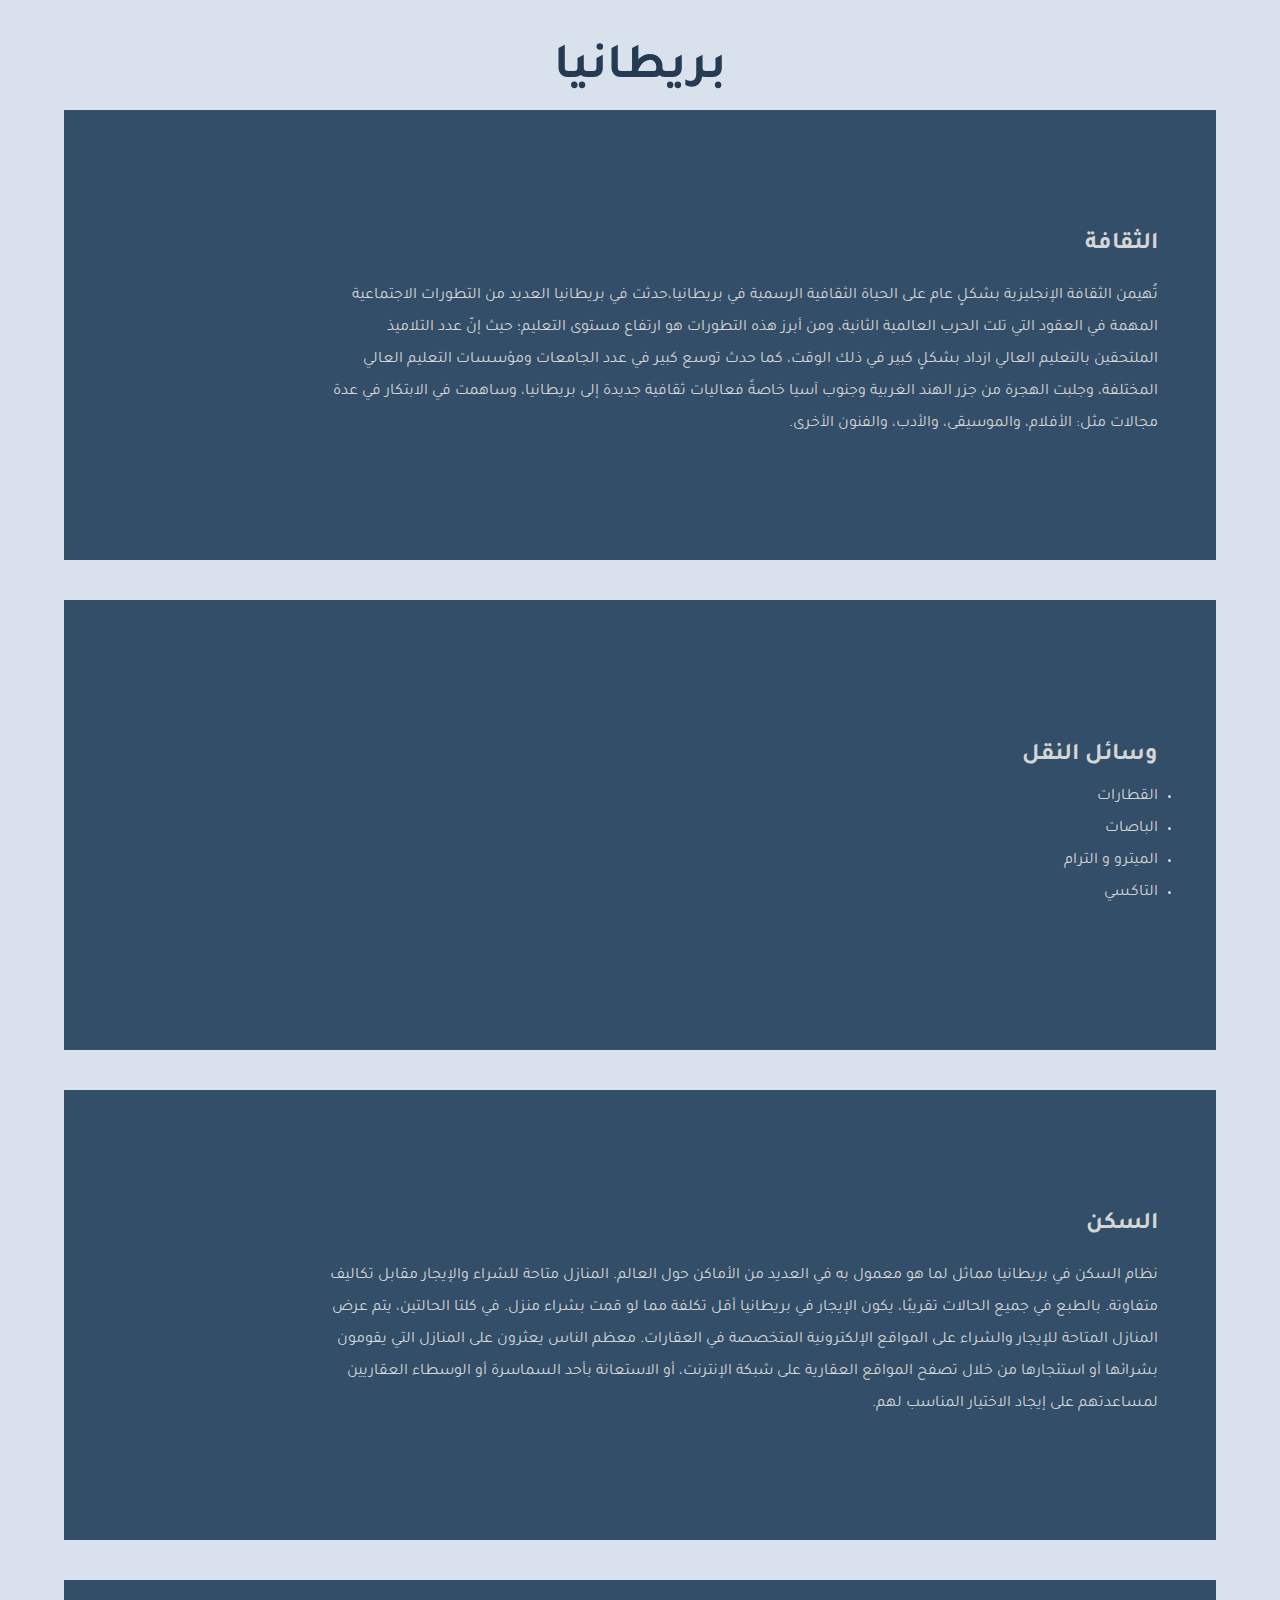
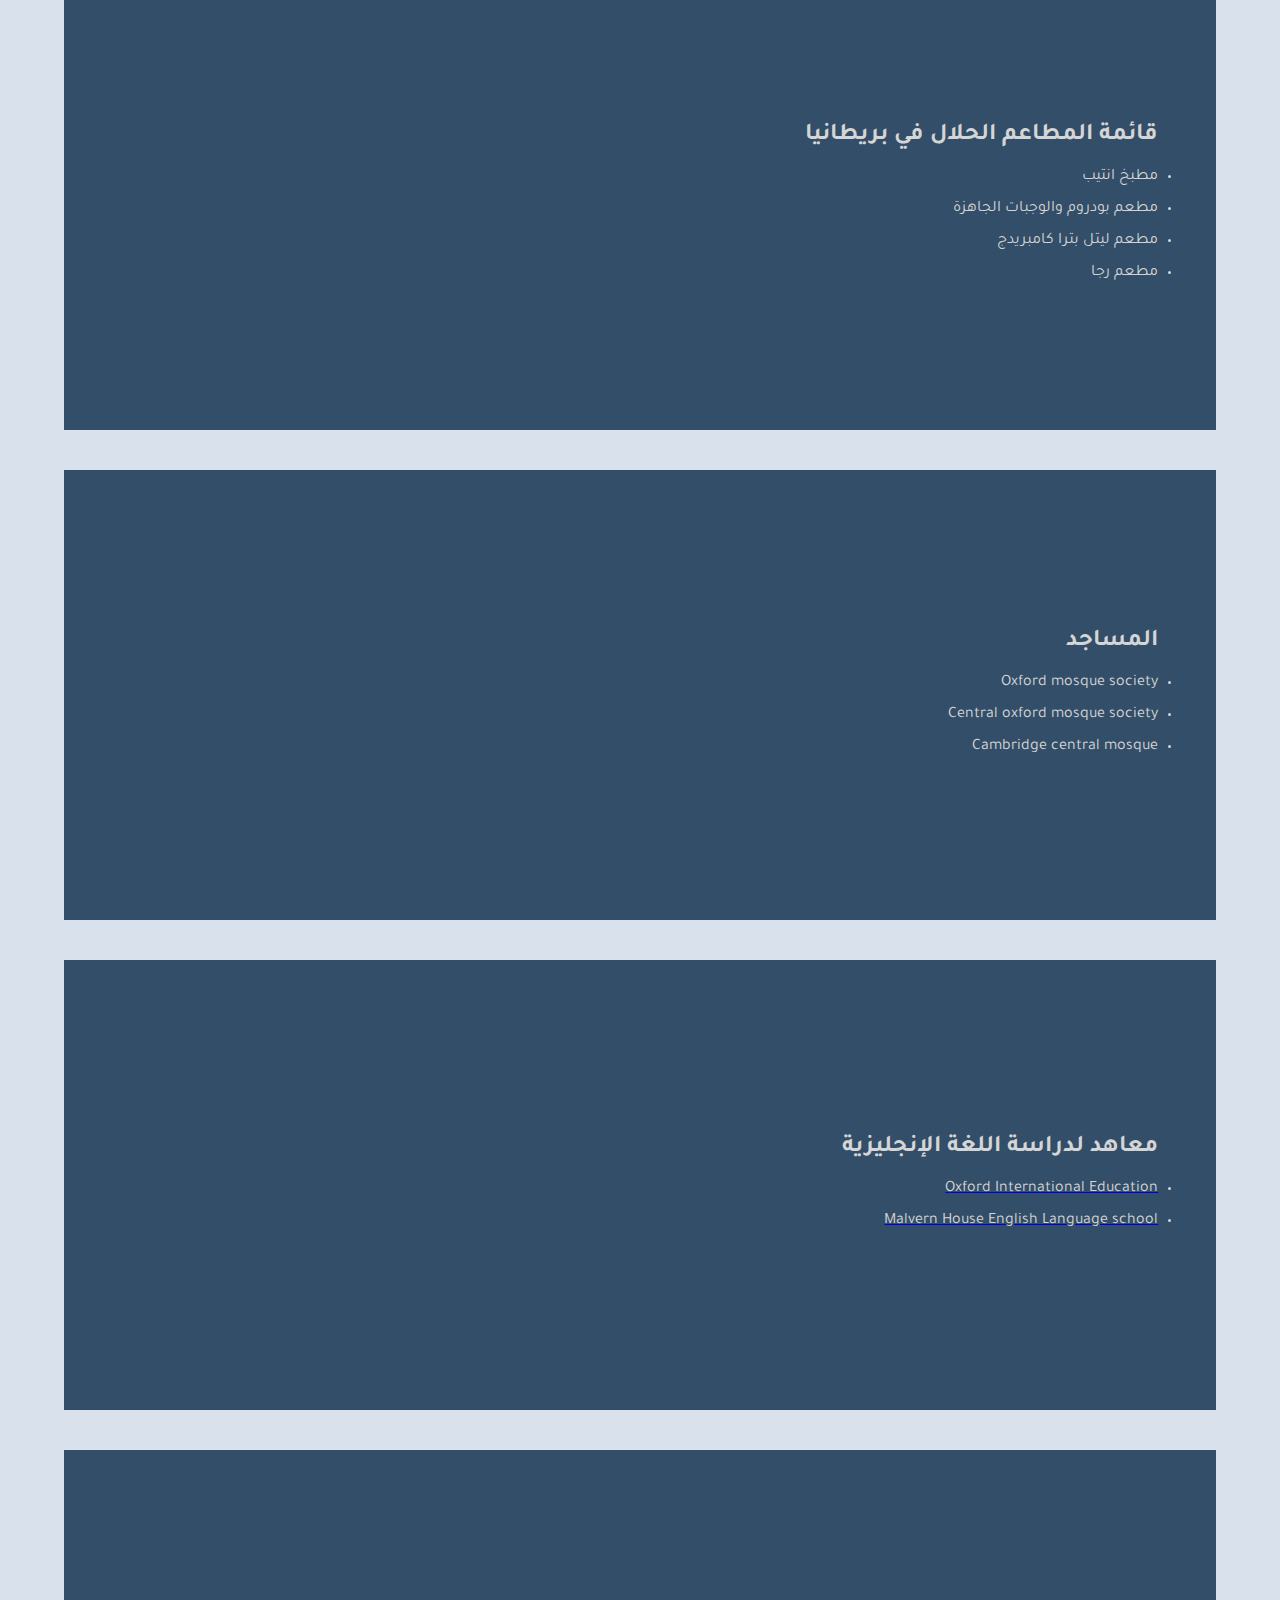
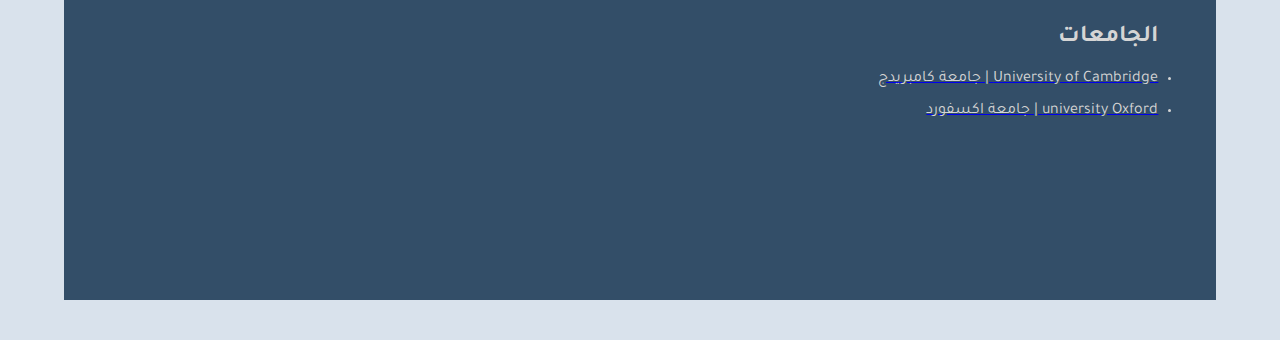
<file: Britain.html>
<!DOCTYPE html>
<html dir="rtl" lang="ar">

<head>
  <meta charset="UTF-8" />
  <meta name="viewport" content="width=device-width, initial-scale=1.0" />
  <meta property="og:title" content="بعثتك أيسر" />
  <meta property="og:description" content="نسهل ونيسر بعثتك بتوفير افضل خيارات المعيشة والسكن .." />
  <meta property="og:image" content="https://i.ibb.co/tMDGsYd/og.jpg" />

  <link rel="stylesheet" href="style1.css" />

  <link rel="stylesheet" href="https://cdnjs.cloudflare.com/ajax/libs/font-awesome/5.15.1/css/all.min.css"
    integrity="sha512-+4zCK9k+qNFUR5X+cKL9EIR+ZOhtIloNl9GIKS57V1MyNsYpYcUrUeQc9vNfzsWfV28IaLL3i96P9sdNyeRssA=="
    crossorigin="anonymous" />
  <title> بريطانيا </title>
</head>

<body>
  <na>
    <!--هنا نحط نفساللست حقت التنقل -->
  </na>
   
  <section id="qualities">
       <h1>بريطانيا </h1>
    <div id='aboutus' class="about-container">
      <section class="about-us">
        <div class="about-content">
          <h3>الثقافة</h3>
          <p>تُهيمن الثقافة الإنجليزية بشكلٍ عام على الحياة الثقافية الرسمية في بريطانيا،حدثت في بريطانيا العديد من التطورات الاجتماعية المهمة في العقود التي تلت الحرب العالمية الثانية، ومن أبرز هذه التطورات هو ارتفاع مستوى التعليم؛ حيث إنّ عدد التلاميذ الملتحقين بالتعليم العالي ازداد بشكلٍ كبير في ذلك الوقت، كما حدث توسع كبير في عدد الجامعات ومؤسسات التعليم العالي المختلفة، وجلبت الهجرة من جزر الهند الغربية وجنوب آسيا خاصةً فعاليات ثقافية جديدة إلى بريطانيا، وساهمت في الابتكار في عدة مجالات مثل: الأفلام، والموسيقى، والأدب، والفنون الأخرى.
          </p>
        </div>
      </section>
    </div>
    </section>
  <section id="qualities">
  <div id='aboutus' class="about-container">
    <section class="about-us">
      <div class="about-content">
        <h3>وسائل النقل</h3>
        <ul>
            <li> القطارات </li>
            <li> الباصات </li>
            <li> الميترو و الترام</li>
            <li> التاكسي</li>
          </ul>
      </div>
    </section>
  </div>
  </section>

  <section id="qualities">
  <div id='aboutus' class="about-container">
    <section class="about-us">
      <div class="about-content">
        <h3>السكن</h3>
        <p> نظام السكن في بريطانيا مماثل لما هو معمول به في العديد من الأماكن حول العالم. المنازل متاحة للشراء والإيجار مقابل تكاليف متفاوتة. بالطبع في جميع الحالات تقريبًا، يكون الإيجار في بريطانيا أقل تكلفة مما لو قمت بشراء منزل. في كلتا الحالتين، يتم عرض المنازل المتاحة للإيجار والشراء على المواقع الإلكترونية المتخصصة في العقارات. معظم الناس يعثرون على المنازل التي يقومون بشرائها أو استئجارها من خلال تصفح المواقع العقارية على شبكة الإنترنت، أو الاستعانة بأحد السماسرة أو الوسطاء العقاريين لمساعدتهم على إيجاد الاختيار المناسب لهم.</p>
      </div>
    </section>
  </div>
  </section>
  <section id="qualities">
  <div id='aboutus' class="about-container">
    <section class="about-us">
      <div class="about-content">
          <h3>قائمة المطاعم الحلال في بريطانيا </h3>
          <ul>
          <li>مطبخ انتيب </li>
          <li>مطعم  بودروم والوجبات الجاهزة  </li>
          <li> مطعم ليتل بترا كامبريدج</li>
          <li> مطعم رجا</li>
        </ul>
      </div>
    </section>
  </div>
</section>
<section id="qualities">
  <div id='aboutus' class="about-container">
    <section class="about-us">
      <div class="about-content">
          <h3>المساجد </h3>
          <ul>
      <li> Oxford mosque society </li>
      <li>Central oxford mosque society </li>
      <li> Cambridge central mosque </li>
      </ul>
    </div>
  </section>
</div>
</section>

     <section id="qualities">
  <div id='aboutus' class="about-container">
    <section class="about-us">
      <div class="about-content">
        <h3> معاهد لدراسة اللغة الإنجليزية </h3>
        <ul>
            <li>  <a href="https://www.findcourse.com/ar/language/course/86693?csd=02/06/2023&w=1&accid=0&trid=0&addin=0&weekacc=1" ><font color="#d5d5d5">Oxford International Education </font> </a></li>
            
            <li> <a href="https://www.findcourse.com/ar/language/course/1309?csd=02/06/2023&w=1&accid=0&trid=0&addin=0&weekacc=1" ><font color="#d5d5d5">Malvern House English Language school</font></a></li>
          </ul>
      </div>
    </section>
  </div>
  </section>
   
    
    
  <section id="qualities">
  <div id='aboutus' class="about-container">
    <section class="about-us">
      <div class="about-content">
        <h3>الجامعات</h3>
       <ul>
      <li> <a href="Cambridge.html"> <font color="#d5d5d5"> University of Cambridge | جامعة كامبريدج </font> </a> </li>
           <li> <a href="Oxford.html"><font color="#d5d5d5"> university Oxford | جامعة اكسفورد </font> </a> </li>
      
      </ul>
      </div>
    </section>
  </div>
</section>

    
</body>

</html>
</file>
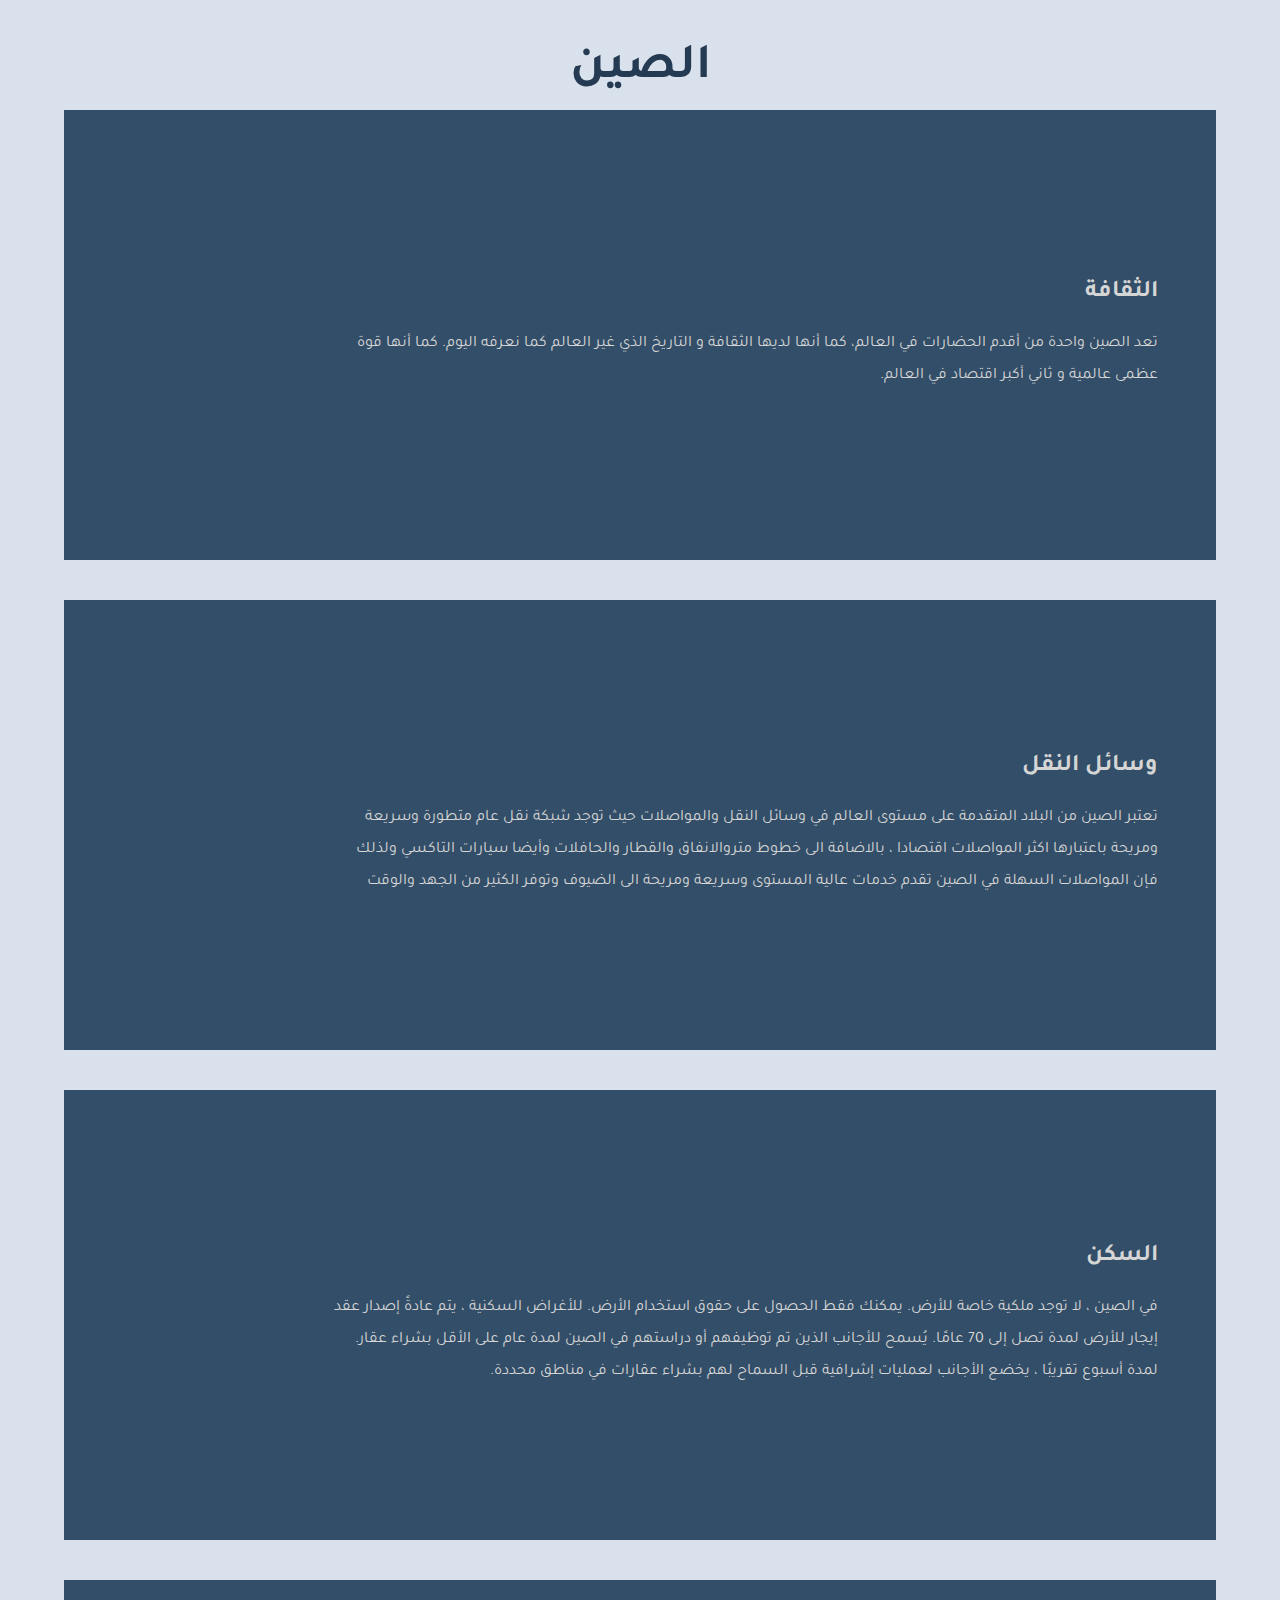
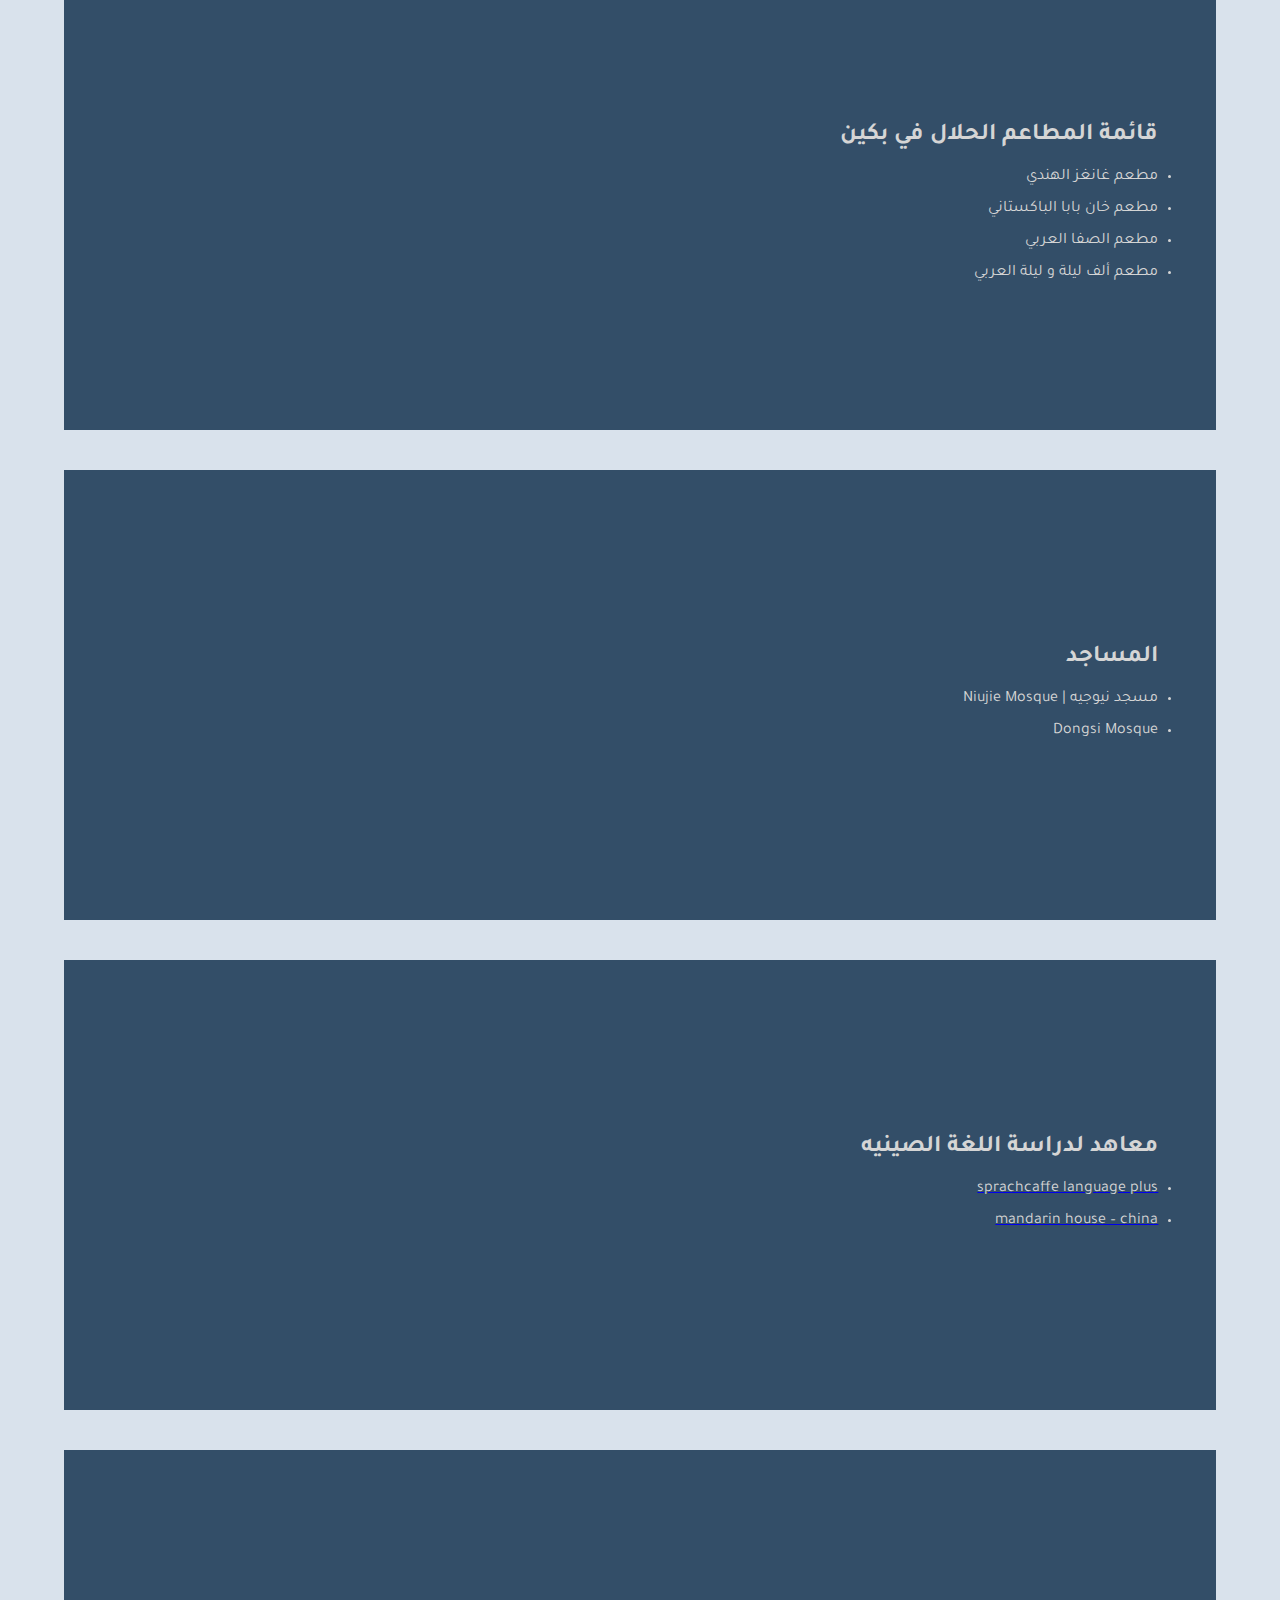
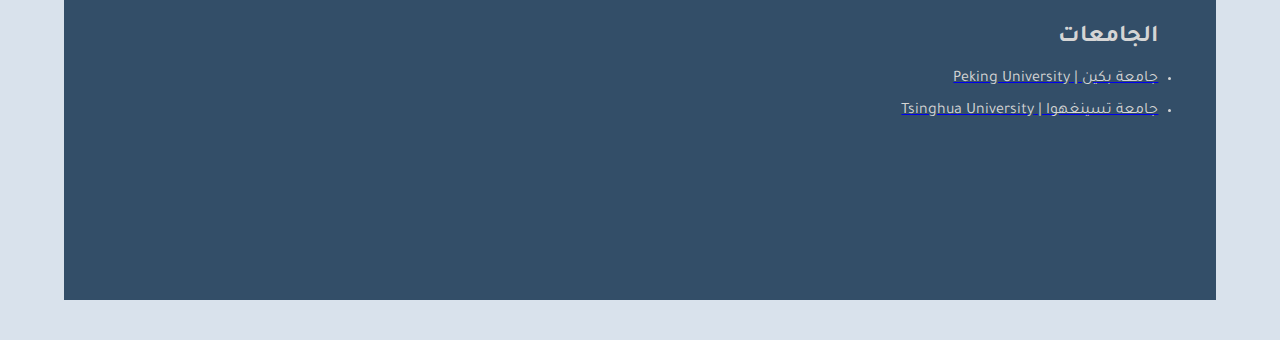
<file: China.html>
<!DOCTYPE html>
<html dir="rtl" lang="ar">

<head>
  <meta charset="UTF-8" />
  <meta name="viewport" content="width=device-width, initial-scale=1.0" />
  <meta property="og:title" content="بعثتك أيسر" />
  <meta property="og:description" content="نسهل ونيسر بعثتك بتوفير افضل خيارات المعيشة والسكن .." />
  <meta property="og:image" content="https://i.ibb.co/tMDGsYd/og.jpg" />

  <link rel="stylesheet" href="style1.css" />

  <link rel="stylesheet" href="https://cdnjs.cloudflare.com/ajax/libs/font-awesome/5.15.1/css/all.min.css"
    integrity="sha512-+4zCK9k+qNFUR5X+cKL9EIR+ZOhtIloNl9GIKS57V1MyNsYpYcUrUeQc9vNfzsWfV28IaLL3i96P9sdNyeRssA=="
    crossorigin="anonymous" />
  <title> الصين </title>
</head>

<body>
  <na>
    <!--هنا نحط نفساللست حقت التنقل -->
  </na>
   
  <section id="qualities">
       <h1>الصين </h1>
    <div id='aboutus' class="about-container">
      <section class="about-us">
        <div class="about-content">
          <h3>الثقافة</h3>
          <p>
        تعد الصين واحدة من أقدم الحضارات في العالم، كما أنها لديها الثقافة و التاريخ الذي غير العالم كما نعرفه اليوم.
              كما أنها قوة عظمى عالمية  و ثاني أكبر اقتصاد في العالم.
          </p>
        </div>
      </section>
    </div>
    </section>
  <section id="qualities">
  <div id='aboutus' class="about-container">
    <section class="about-us">
      <div class="about-content">
        <h3>وسائل النقل</h3>
        <p> 
           تعتبر الصين من البلاد المتقدمة على مستوى العالم في وسائل النقل والمواصلات حيث توجد شبكة نقل عام متطورة وسريعة 
ومريحة باعتبارها اكثر المواصلات اقتصادا ، بالاضافة الى خطوط متروالانفاق والقطار والحافلات وأيضا سيارات التاكسي ولذلك فإن المواصلات السهلة في الصين تقدم خدمات عالية المستوى وسريعة ومريحة الى الضيوف وتوفر الكثير من الجهد والوقت
          </p>
      </div>
    </section>
  </div>
  </section>

  <section id="qualities">
  <div id='aboutus' class="about-container">
    <section class="about-us">
      <div class="about-content">
        <h3>السكن</h3>
        <p>في الصين ، لا توجد ملكية خاصة للأرض. يمكنك فقط الحصول على حقوق استخدام الأرض. للأغراض السكنية ، يتم عادةً إصدار عقد إيجار للأرض لمدة تصل إلى 70 عامًا.

يُسمح للأجانب الذين تم توظيفهم أو دراستهم في الصين لمدة عام على الأقل بشراء عقار. لمدة أسبوع تقريبًا ، يخضع الأجانب لعمليات إشرافية قبل السماح لهم بشراء عقارات في مناطق محددة. 
          </p>
      </div>
    </section>
  </div>
  </section>
  <section id="qualities">
  <div id='aboutus' class="about-container">
    <section class="about-us">
      <div class="about-content">
          <h3>قائمة المطاعم الحلال في بكين </h3>
          <ul>
          <li>مطعم غانغز الهندي</li>
          <li>مطعم خان بابا الباكستاني</li>
          <li> مطعم الصفا العربي </li>
          <li>مطعم ألف ليلة و ليلة العربي</li>
        </ul>
      </div>
    </section>
  </div>
</section>
<section id="qualities">
  <div id='aboutus' class="about-container">
    <section class="about-us">
      <div class="about-content">
          <h3>المساجد </h3>
          <ul>
      <li> مسجد نيوجيه | Niujie Mosque</li>
      <li>Dongsi Mosque</li>
      
      </ul>
    </div>
  </section>
</div>
</section>

     <section id="qualities">
  <div id='aboutus' class="about-container">
    <section class="about-us">
      <div class="about-content">
        <h3> معاهد لدراسة اللغة الصينيه </h3>
          <ul>
            <li>  <a href="https://www.sprachcaffe.com/english/adults-chinese-courses-china/beijing.htm" ><font color="#d5d5d5">sprachcaffe language plus </font> </a></li>
            
            <li> <a href="https://mandarinhouse.com" ><font color="#d5d5d5">mandarin house – china</font></a></li>
          </ul>
      </div>
    </section>
  </div>
  </section>
   
    
    
  <section id="qualities">
  <div id='aboutus' class="about-container">
    <section class="about-us">
      <div class="about-content">
        <h3>الجامعات</h3>
       <ul>
      <li> <a href="PKU.html"> <font color="#d5d5d5">جامعة بكين | Peking University </font> </a> </li>
           <li> <a href="TU.html"><font color="#d5d5d5">جامعة تسينغهوا | Tsinghua University</font> </a> </li>
      
      </ul>
      </div>
    </section>
  </div>
</section>

    
</body>

</html>
</file>
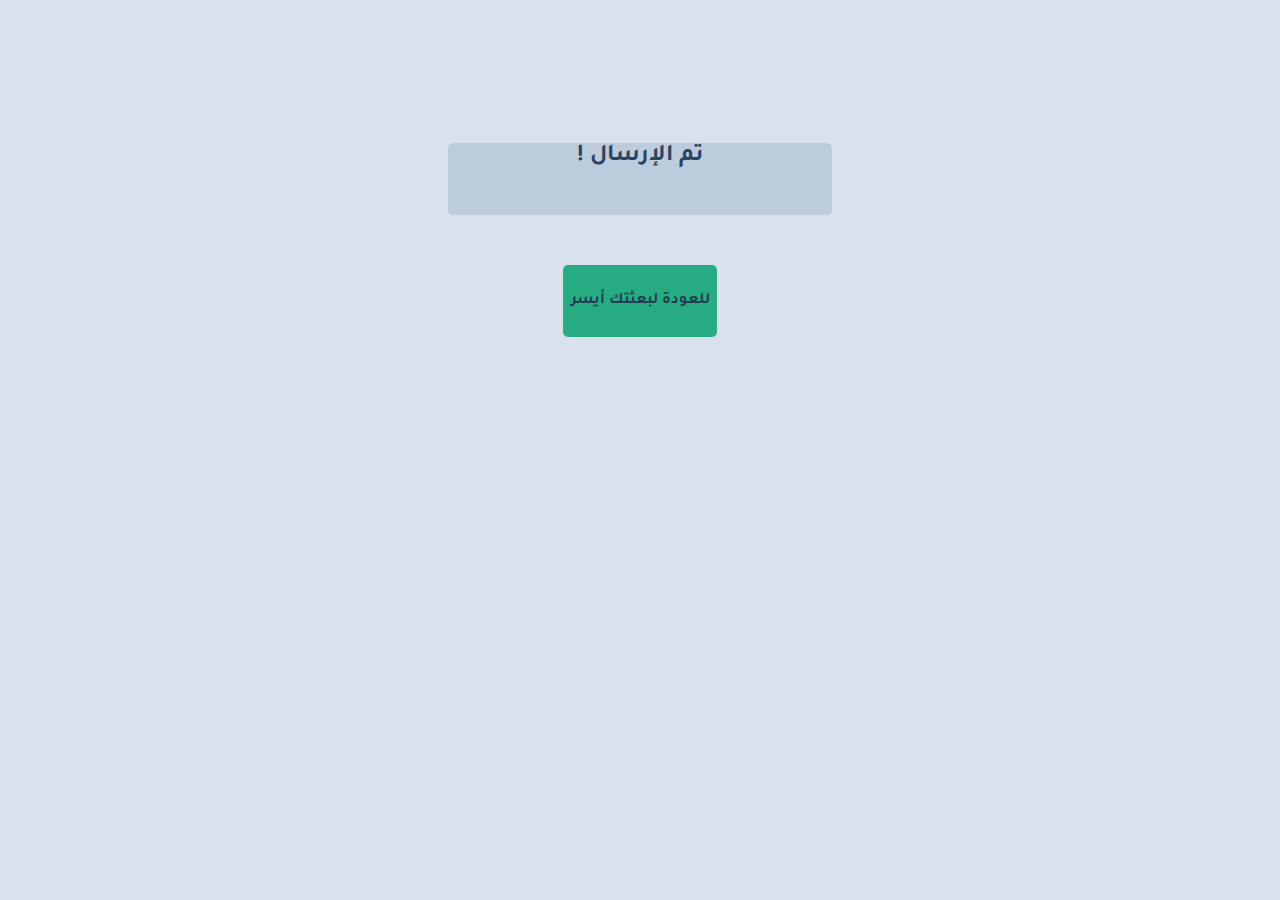
<file: Reception.html>
<!DOCTYPE html>
<!--عشان يكون من اليمين لليسار-->
<html dir="rtl" lang="ar">
  <head>
    <meta charset="UTF-8" />
    <meta name="viewport" content="width=device-width, initial-scale=1.0" />
    <link rel="stylesheet" href="style.css" />
    <link rel="stylesheet" href="https://cdnjs.cloudflare.com/ajax/libs/font-awesome/5.15.1/css/all.min.css" integrity="sha512-+4zCK9k+qNFUR5X+cKL9EIR+ZOhtIloNl9GIKS57V1MyNsYpYcUrUeQc9vNfzsWfV28IaLL3i96P9sdNyeRssA==" crossorigin="anonymous" />
    <title>بعثتك أيسر</title>
  </head>
  <body>
    <section id="qualities2">
      <div id='aboutus2' class="about-container2">
      <h3>
        تم الإرسال !</h3>
    </div>
       
    <form action="index.html">
    <button class="btn2" type='submit'>للعودة لبعثتك أيسر</button>
    </form>
  </section>
</body>
</html>
</file>
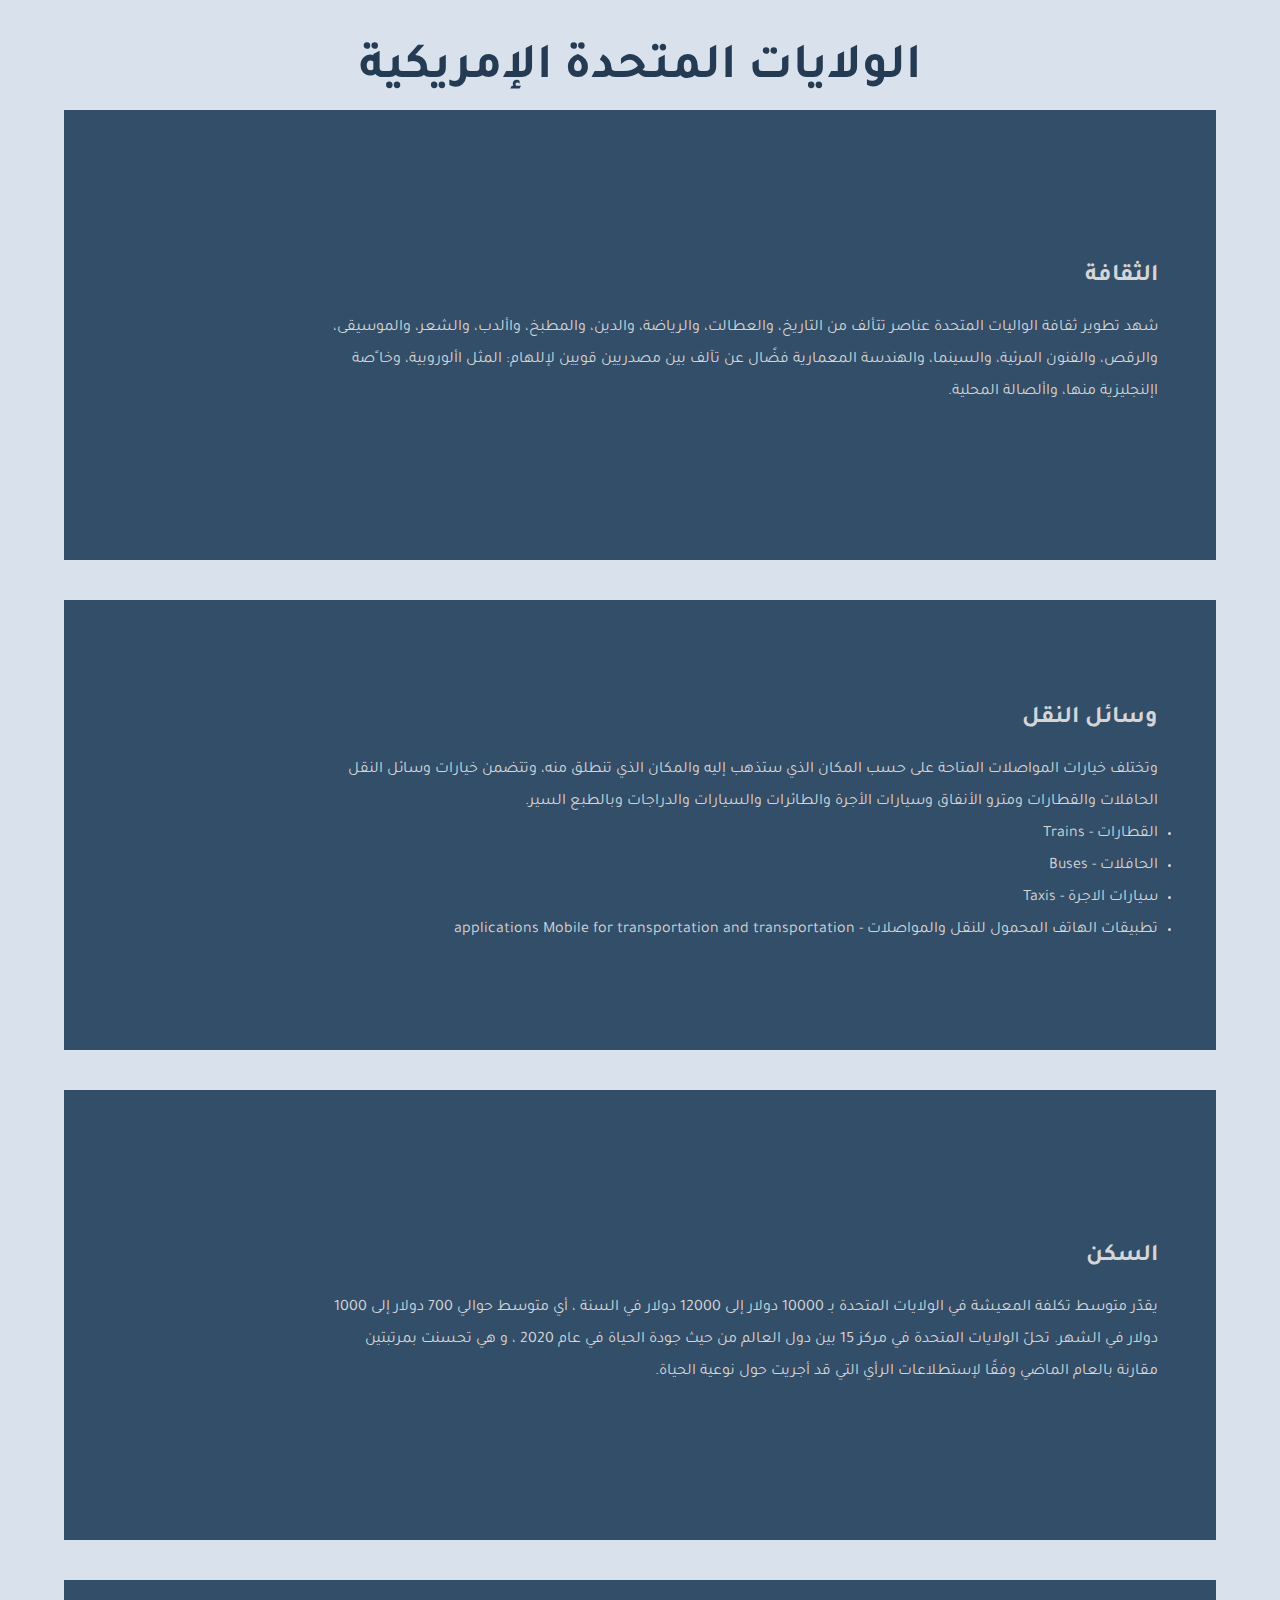
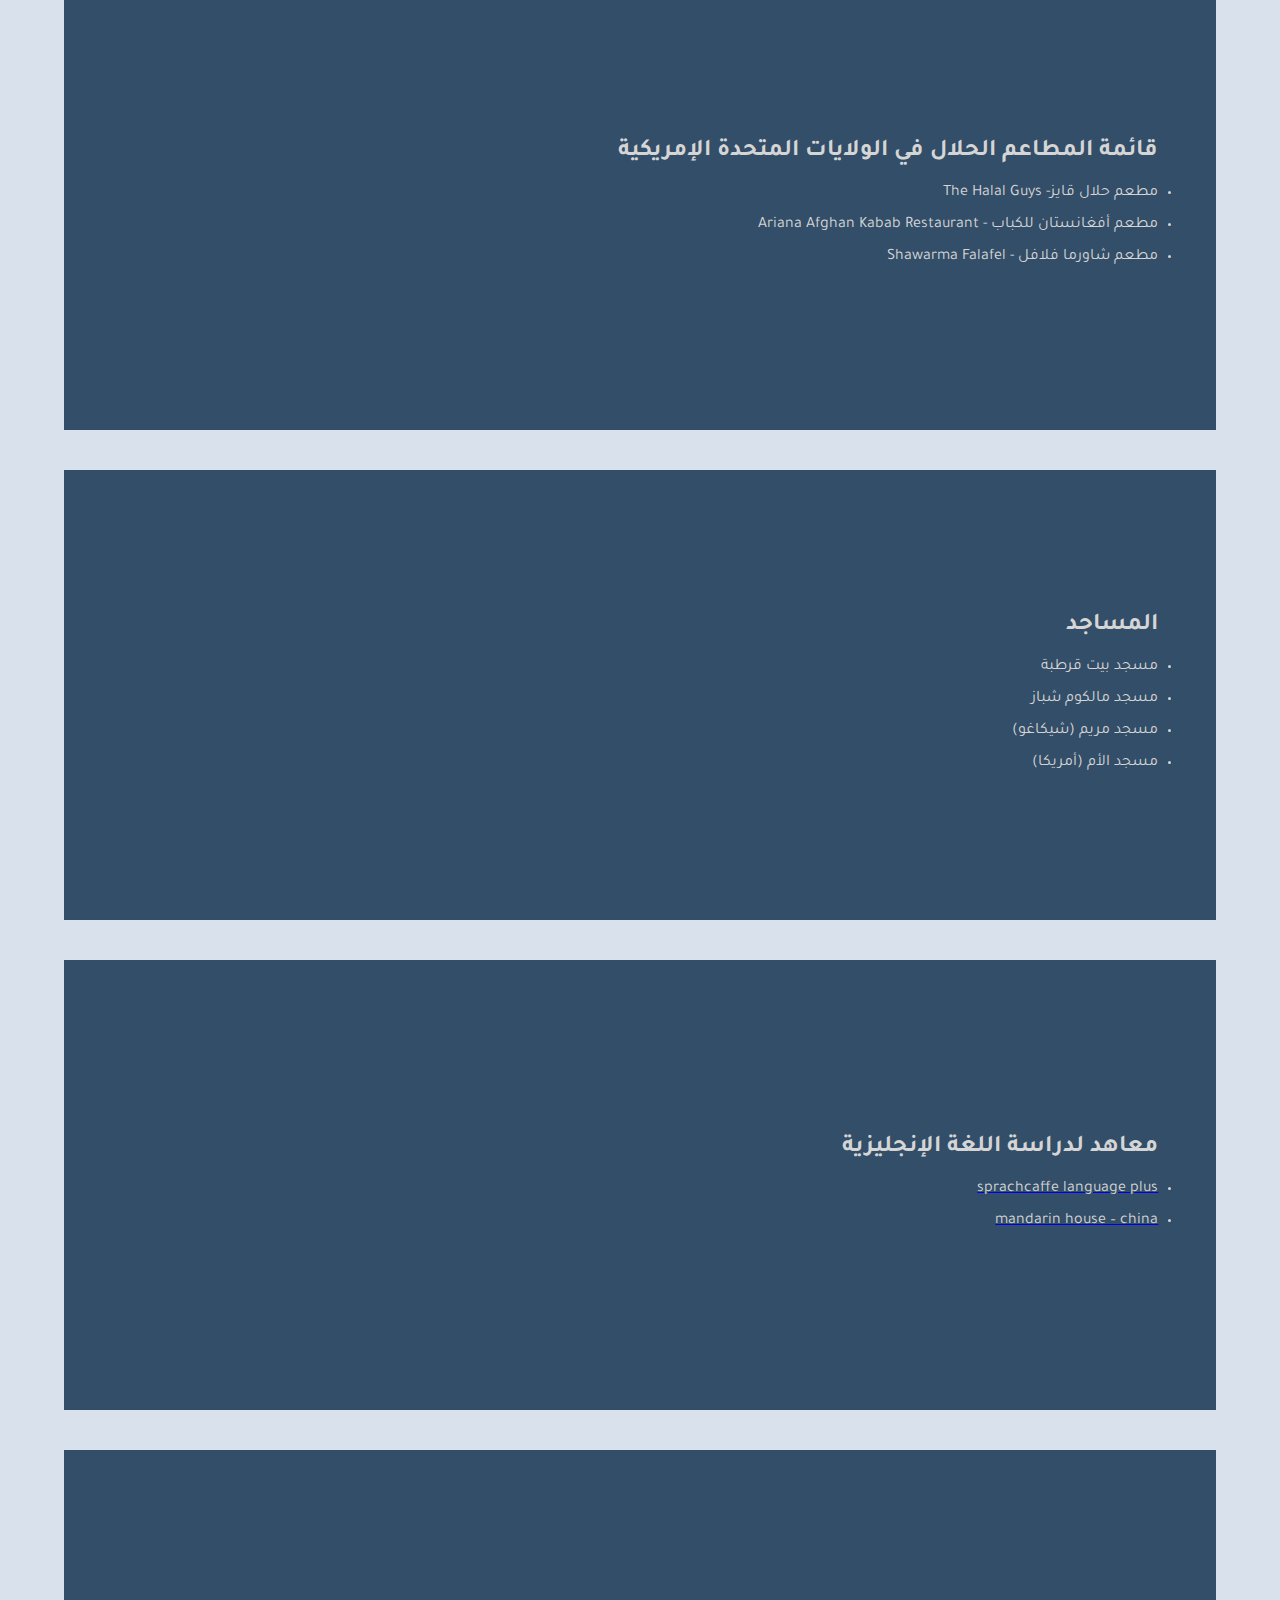
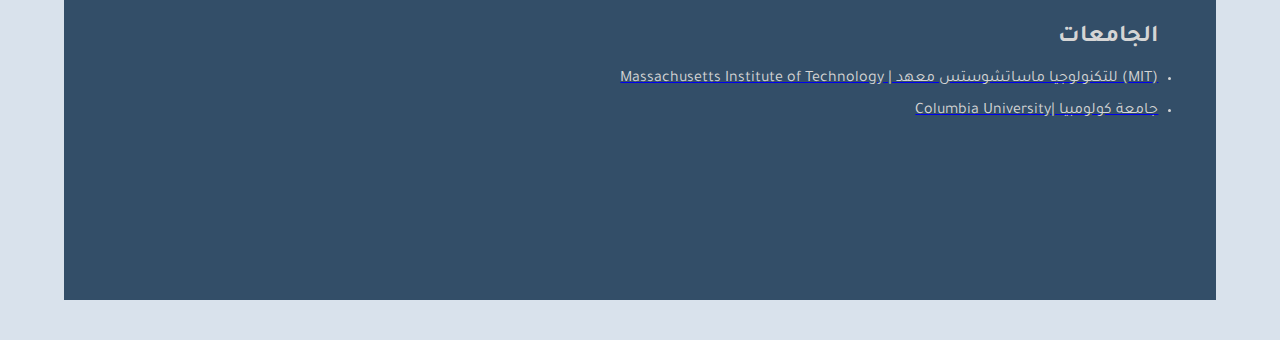
<file: USA.html>
<!DOCTYPE html>
<html dir="rtl" lang="ar">

<head>
  <meta charset="UTF-8" />
  <meta name="viewport" content="width=device-width, initial-scale=1.0" />
  <meta property="og:title" content="بعثتك أيسر" />
  <meta property="og:description" content="نسهل ونيسر بعثتك بتوفير افضل خيارات المعيشة والسكن .." />
  <meta property="og:image" content="https://i.ibb.co/tMDGsYd/og.jpg" />

  <link rel="stylesheet" href="style1.css" />

  <link rel="stylesheet" href="https://cdnjs.cloudflare.com/ajax/libs/font-awesome/5.15.1/css/all.min.css"
    integrity="sha512-+4zCK9k+qNFUR5X+cKL9EIR+ZOhtIloNl9GIKS57V1MyNsYpYcUrUeQc9vNfzsWfV28IaLL3i96P9sdNyeRssA=="
    crossorigin="anonymous" />
  <title> الولايات المتحدة الإمريكية </title>
</head>

<body>
  <na>
    <!--هنا نحط نفساللست حقت التنقل -->
  </na>
   
  <section id="qualities">
       <h1>الولايات المتحدة الإمريكية  </h1>
    <div id='aboutus' class="about-container">
      <section class="about-us">
        <div class="about-content">
          <h3>الثقافة</h3>
          <p>شهد تطوير ثقافة الواليات المتحدة عناصر تتألف من التاريخ، والعطالت، والرياضة، والدين، والمطبخ، 
            واألدب، والشعر، والموسيقى، والرقص، والفنون المرئية، والسينما، والهندسة المعمارية فضًال عن تآلف بين
            مصدريين قويين لإللهام: المثل األوروبية، وخا ًصة اإلنجليزية منها، واألصالة المحلية.
          </p>
        </div>
      </section>
    </div>
    </section>
  <section id="qualities">
  <div id='aboutus' class="about-container">
    <section class="about-us">
      <div class="about-content">
        <h3>وسائل النقل</h3>
        <p> وتختلف خيارات المواصلات المتاحة على حسب المكان الذي ستذهب إليه والمكان الذي تنطلق منه، وتتضمن خيارات وسائل النقل الحافلات والقطارات ومترو الأنفاق وسيارات الأجرة والطائرات والسيارات والدراجات وبالطبع السير. </p>
            <ul>
                <li>القطارات - Trains</li>
                <li>الحافلات - Buses</li>
                <li>سيارات الاجرة - Taxis</li>
                <li>تطبيقات الهاتف المحمول للنقل والمواصلات -  applications Mobile for transportation and transportation</li>
              </ul>
      </div>
    </section>
  </div>
  </section>

  <section id="qualities">
  <div id='aboutus' class="about-container">
    <section class="about-us">
      <div class="about-content">
        <h3>السكن</h3>
        <p>يقدّر متوسط ​​تكلفة المعيشة في الولايات المتحدة بـ 10000 دولار إلى 12000 دولار في السنة ، أي متوسط ​​حوالي 700 دولار إلى 1000 دولار في الشهر. تحلّ الولايات المتحدة في مركز 15 بين دول العالم من حيث جودة الحياة في عام 2020 ، و هي تحسنت بمرتبتين مقارنة بالعام الماضي وفقًا لإستطلاعات الرأي التي قد أجريت حول نوعية الحياة.</p>
      </div>
    </section>
  </div>
  </section>
  <section id="qualities">
  <div id='aboutus' class="about-container">
    <section class="about-us">
      <div class="about-content">
          <h3>قائمة المطاعم الحلال في الولايات المتحدة الإمريكية </h3>
          <ul>
          <li>مطعم حلال قايز- The Halal Guys</li>
          <li>مطعم أفغانستان للكباب - Ariana Afghan Kabab Restaurant</li>
          <li> مطعم شاورما فلافل - Shawarma Falafel </li>
        </ul>
      </div>
    </section>
  </div>
</section>
<section id="qualities">
  <div id='aboutus' class="about-container">
    <section class="about-us">
      <div class="about-content">
          <h3>المساجد </h3>
          <ul>
      <li> مسجد بيت قرطبة </li>
      <li> مسجد مالكوم شباز</li>
      <li> مسجد مريم (شيكاغو)  </li>
      <li> مسجد الأم (أمريكا)   </li>
      </ul>
    </div>
  </section>
</div>
</section>

     <section id="qualities">
  <div id='aboutus' class="about-container">
    <section class="about-us">
      <div class="about-content">
        <h3> معاهد لدراسة اللغة الإنجليزية </h3>
          <ul>
            <li>  <a href="https://www.findcourse.com/ar/language/list/US?st=114&countrycode=sa&gclid=Cj0KCQiAiJSeBhCCARIsAHnAzT84sNhnGq0zdvUTzHf7GmXwU7u3F8-DKv8Ny27loZaNV5ZcAmt7gzQaAhiUEALw_wcB" ><font color="#d5d5d5">sprachcaffe language plus </font> </a></li>
            
            <li> <a href="https://www.lingofinder.com/ar/united-kingdom/cambridge-1790/" ><font color="#d5d5d5">mandarin house – china</font></a></li>
          </ul>
      </div>
    </section>
  </div>
  </section>
   
    
    
  <section id="qualities">
  <div id='aboutus' class="about-container">
    <section class="about-us">
      <div class="about-content">
        <h3>الجامعات</h3>
       <ul>
      <li> <a href="MIT.html"> <font color="#d5d5d5">(MIT) للتكنولوجيا ماساتشوستس معهد | Massachusetts Institute of Technology </font> </a> </li>
           <li> <a href="Col.html"><font color="#d5d5d5"> جامعة كولومبيا |Columbia University</font> </a> </li>
      
      </ul>
      </div>
    </section>
  </div>
</section>

    
</body>

</html>
</file>
<file: style1.css>
@import url("https://fonts.googleapis.com/css2?family=Kufam:wght@700&family=Tajawal:wght@400;700&display=swap");

* {
  margin: 0;
  padding: 0;
  box-sizing: border-box;
}

html {
  font-size: 10px;
  scroll-behavior: smooth;
}
body {
  font-family: "Tajawal", sans-serif;
  background: #d9e2ec;
  overflow-x: hidden;
}

h1 {
  font-size: 5rem;
  margin-bottom: 1rem;
  color: #243b53;
  text-align: center;
}

h1 span {
  color: #27ab83;
}

h2 {
  color: #243b53;
  font-size: 3.4rem;
  margin-bottom: 1rem;
  text-align: right;
}

h3 {
  color: #d5d5d5;
  font-size: 2.4rem;
  margin-bottom: 1rem;
  text-align: right;
}
h4 {
  font-size: 2rem;
  width: 40%;
  line-height: 1.8;
  margin-bottom: 2rem;
  color: #d5d5d5;
  text-align: right;
}

p {
  font-size: 1.6rem;
  color: #345375;
  line-height: 2;
  text-align: right;
}
li {
  font-size: 1.6rem;
  color: #d5d5d5;
  line-height: 2;
  text-align: right;
}

/* Nav Section */
.nav-container {
  background: #334e68;
  color: #f0f4f8;
}

nav {
  width: 90%;
  max-width: 1366px;
  margin: 0 auto;
  display: flex;
  justify-content: space-between;
  align-items: center;
  min-height: 10vh;
  font-size: 1.6rem;
}

nav .logo {
  font-family: "Kufam", cursive;
  font-weight: bold;
  flex: 3;
  color: #f0f4f8;
}

nav ul {
  display: flex;
  list-style-type: none;
  justify-content: space-between;
  flex: 1;
}

nav ul li a {
  color: #f0f4f8;
  text-decoration: none;
}

/* Hero Section */

.hero {
  height: 90vh;
  position: relative;
}

.hero::after {
  content: "";
  position: absolute;
  top: 0;
  left: 0;
  bottom: 0;
  z-index: -1;
  right: 0;
  background-image: linear-gradient(
      90deg,
      rgba(51, 78, 104, 0.2) 0%,
      rgba(20, 63, 92, 0.8) 20%
    ),
    url("./images/background.jpg");

  animation: herobg 3s ease-in;
  background-position: center;
}

.content {
  width: 90%;
  max-width: 1366px;
  margin: 0 auto;
  display: flex;
  flex-direction: column;
  justify-content: center;
  align-items: flex-start;
  height: 90vh;
}

.btn {
  font-family: inherit;
  font-size: 1.6rem;
  font-weight: bold;
  padding: 0.75rem 3rem;
  border-radius: 0.5rem;
  border: none;
  color: #243b53;
  background: #27ab83;
  text-decoration: none;
}

.btn:hover {
  background: #239673;
}

.btn:active {
  scale: 0.98;
}

/* Qualities Section */
#qualities {
  width: 90%;
  max-width: 1366px;
  margin: 4rem auto;
  height: 100%;
  min-height: 50vh;
  display: flex;
  flex-direction: column;
  justify-content: center;
  text-align: center;
}

.qualities-container {
  display: flex;
  justify-content: space-between;
  grid-gap: 2rem;
  padding-top: 5rem;
}

.quality {
  background: #bcccdc;
  padding: 4rem 0;
  width: 30%;
}

.quality p {
  text-align: center;
  width: 70%;
  margin: 1rem auto;
}

.header-container {
  display: flex;
  align-items: center;
  justify-content: center;
}

i {
  color: #27ab83;
  font-size: 2.4rem;
  margin-left: 1rem;
  opacity: 0.7;
}

/* About us */

.about-container {
  background: #334e68;
}
.about-us {
  width: 90%;
  max-width: 1366px;
  margin: 0 auto;
  height: 50vh;
  display: flex;
  justify-content: space-between;
}
/* هنا تعديل حجم الصورة داخل الدول */
.about-us img {
  width: 250px;
  height: 300px;
  padding: 4%;
}

.about-us .about-content {
  display: flex;
  flex-direction: column;
  justify-content: center;
}

.about-content h2 {
  color: #d9d9d9;
}
.about-content p {
  margin-top: 1rem;
  width: 80%;
  color: #d5d5d5;
}

/* Contact us */

.contact-us {
  width: 90%;
  max-width: 1366px;
  margin: 5rem auto 0 auto;
  height: 100%;
  padding: 2rem 0;
  text-align: center;
}

form {
  display: flex;
  flex-direction: column;
  padding: 5rem 0;
  width: 100%;
  align-items: center;
}

form .btn {
  width: 100px;
  text-align: center;
}

label,
input,
textarea,
.btn {
  font-family: inherit;
  font-size: 1.6rem;
}

label,
input,
textarea {
  margin-bottom: 1.5rem;
}

input,
textarea {
  width: 80%;
  border-radius: 1rem;
  border: none;
  outline: none;
  padding: 0.75rem 2rem;
}
.contact-us {
  text-align: center;
}

textarea {
  resize: vertical;
}

/* Footer */
footer {
  background: #243b53;
  display: flex;
  justify-content: center;
  align-items: center;
  height: 10vh;
}

footer p {
  color: #d9d9d9;
}

@keyframes herobg {
  from {
    transform: scale(1.2);
  }
  to {
    transform: scale(1);
  }
}

/* Responsive Design */

@media (max-width: 1400px) {
  .hero .content {
    align-items: center;
    text-align: center;
  }
  .hero h4 {
    width: 100%;
  }

  .hero::after {
    animation: none;
  }
}
@media (max-width: 1042px) {
  html {
    font-size: 10px;
  }

  nav ul {
    flex-direction: column;
  }
  nav ul li {
    margin: 0.5rem 0;
  }

  .qualities-container {
    flex-wrap: wrap;
  }
  .quality {
    width: 100%;
  }
}

@media (max-width: 752px) {
  html {
    font-size: 8px;
  }

  .about-us img {
    display: none;
  }
  .about-content {
    justify-content: center;
    align-items: center;
    text-align: center;
  }
}

@media (min-width: 1400px) {
  input,
  textarea {
    width: 40%;
  }
}
/* كلاس الليست*/
.b {
  list-style-type: square;
  width: 90%;
  max-width: 1366px;
  margin: 4rem auto;
  height: 100%;
  min-height: 50vh;
  display: flex;
  flex-direction: column;
  justify-content: center;
  text-align: center;
}
</file>
<file: style.css>
@import url("https://fonts.googleapis.com/css2?family=Kufam:wght@700&family=Tajawal:wght@400;700&display=swap");

* {
  margin: 0;
  padding: 0;
  box-sizing: border-box;
}

html {
  font-size: 10px;
  scroll-behavior: smooth;
}
body {
  font-family: "Tajawal", sans-serif;
  background: #d9e2ec;
  overflow-x: hidden;
}

h1 {
  font-size: 5rem;
  margin-bottom: 1rem;
  color: #f0f4f8;
}

h1 span {
  color: #27ab83;
}

h2 {
  color: #243b53;
  font-size: 3.4rem;
  margin-bottom: 1rem;
}

h3 {
  color: #2b4561;
  font-size: 2.4rem;
  margin-bottom: 1rem;
}
h4 {
  font-size: 2rem;
  width: 40%;
  line-height: 1.8;
  margin-bottom: 2rem;
  color: #d5d5d5;
}

p {
  font-size: 1.6rem;
  color: #345375;
  line-height: 2;
}

/* Nav Section */
.nav-container {
  background: #334e68;
  color: #f0f4f8;
}

nav {
  width: 90%;
  max-width: 1366px;
  margin: 0 auto;
  display: flex;
  justify-content: space-between;
  align-items: center;
  min-height: 10vh;
  font-size: 1.6rem;
}

nav .logo {
  font-family: "Kufam", cursive;
  font-weight: bold;
  flex: 3;
  color: #f0f4f8;
}

nav ul {
  display: flex;
  list-style-type: none;
  justify-content: space-between;
  flex: 1;
}

nav ul li a {
  color: #f0f4f8;
  text-decoration: none;
}

/* Hero Section */

.hero {
  height: 90vh;
  position: relative;
}

.hero::after {
  content: "";
  position: absolute;
  top: 0;
  left: 0;
  bottom: 0;
  z-index: -1;
  right: 0;
  background-image: linear-gradient(
      90deg,
      rgba(51, 78, 104, 0.2) 0%,
      rgba(20, 63, 92, 0.8) 20%
    ),
    url("./images/background.jpg");

  animation: herobg 3s ease-in;
  background-position: center;
}

.content {
  width: 90%;
  max-width: 1366px;
  margin: 0 auto;
  display: flex;
  flex-direction: column;
  justify-content: center;
  align-items: flex-start;
  height: 90vh;
}

.btn {
  font-family: inherit;
  font-size: 1.6rem;
  font-weight: bold;
  padding: 0.75rem 3rem;
  border-radius: 0.5rem;
  border: none;
  color: #243b53;
  background: #27ab83;
  text-decoration: none;
}

.btn:hover {
  background: #239673;
}

.btn:active {
  scale: 0.98;
}

/* Qualities Section */
#qualities {
  width: 90%;
  max-width: 1366px;
  margin: 4rem auto;
  height: 100%;
  min-height: 50vh;
  display: flex;
  flex-direction: column;
  justify-content: center;
  text-align: center;
}

.qualities-container {
  display: flex;
  justify-content: space-between;
  grid-gap: 2rem;
  padding-top: 5rem;
}

.quality {
  background: #bcccdc;
  padding: 4rem 0;
  width: 30%;
}

.quality p {
  text-align: center;
  width: 70%;
  margin: 1rem auto;
}

.header-container {
  display: flex;
  align-items: center;
  justify-content: center;
}

i {
  color: #27ab83;
  font-size: 2.4rem;
  margin-left: 1rem;
  opacity: 0.7;
}

/* About us */

.about-container {
  background: #334e68;
}
.about-us {
  width: 90%;
  max-width: 1366px;
  margin: 0 auto;
  height: 50vh;
  display: flex;
  justify-content: space-between;
}

.about-us img {
  width: 100%;
  height: 100%;
}

.about-us .about-content {
  display: flex;
  flex-direction: column;
  justify-content: center;
}

.about-content h2 {
  color: #d9d9d9;
}
.about-content p {
  margin-top: 1rem;
  width: 80%;
  color: #d5d5d5;
}

/* Contact us */

.contact-us {
  width: 90%;
  max-width: 1366px;
  margin: 5rem auto 0 auto;
  height: 100%;
  padding: 2rem 0;
  text-align: center;
}

form {
  display: flex;
  flex-direction: column;
  padding: 5rem 0;
  width: 100%;
  align-items: center;
}

form .btn {
  width: 100px;
  text-align: center;
}

label,
input,
textarea,
.btn {
  font-family: inherit;
  font-size: 1.6rem;
}

label,
input,
textarea {
  margin-bottom: 1.5rem;
}

input,
textarea {
  width: 80%;
  border-radius: 1rem;
  border: none;
  outline: none;
  padding: 0.75rem 2rem;
}
.contact-us {
  text-align: center;
}

textarea {
  resize: vertical;
}

/* Footer */
footer {
  background: #243b53;
  display: flex;
  justify-content: center;
  align-items: center;
  height: 10vh;
}

footer p {
  color: #d9d9d9;
}

@keyframes herobg {
  from {
    transform: scale(1.2);
  }
  to {
    transform: scale(1);
  }
}

/* Responsive Design */

@media (max-width: 1400px) {
  .hero .content {
    align-items: center;
    text-align: center;
  }
  .hero h4 {
    width: 100%;
  }

  .hero::after {
    animation: none;
  }
}
@media (max-width: 1042px) {
  html {
    font-size: 10px;
  }

  nav ul {
    flex-direction: column;
  }
  nav ul li {
    margin: 0.5rem 0;
  }

  .qualities-container {
    flex-wrap: wrap;
  }
  .quality {
    width: 100%;
  }
}

@media (max-width: 752px) {
  html {
    font-size: 8px;
  }

  .about-us img {
    display: none;
  }
  .about-content {
    justify-content: center;
    align-items: center;
    text-align: center;
  }
}

@media (min-width: 1400px) {
  input,
  textarea {
    width: 40%;
  }
}
#qualities2 {
    width: 30%;
    max-width: 200%;
    margin: 4rem auto;
    height: 50%;
    min-height: 50vh;
    display: flex;
    flex-direction: column;
    justify-content: center;
    text-align: center;
    
  }
  .btn2 {
    font-family: inherit;
    font-size: 1.6rem;
    font-weight: bold;
    width: 40%;
    max-width: 200%;
    height: 50%;
    min-height: 8vh;
    border-radius: 0.5rem;
    border: none;
    color: #243b53;
    background: #27ab83;
    text-decoration: none;
  
  }
  .btn2:hover {
    background: #239673;
  }
  
  .btn2:active {
    scale: 0.98;
  }
  .about-container2 {
    background: #bcccdc;
    border-radius: 0.5rem;
    width: 100%;
    max-width: 200%;
    height: 5%;
    min-height: 8vh;
  }
  .about-us2 {
    text-align:center;
    
  }
</file>
